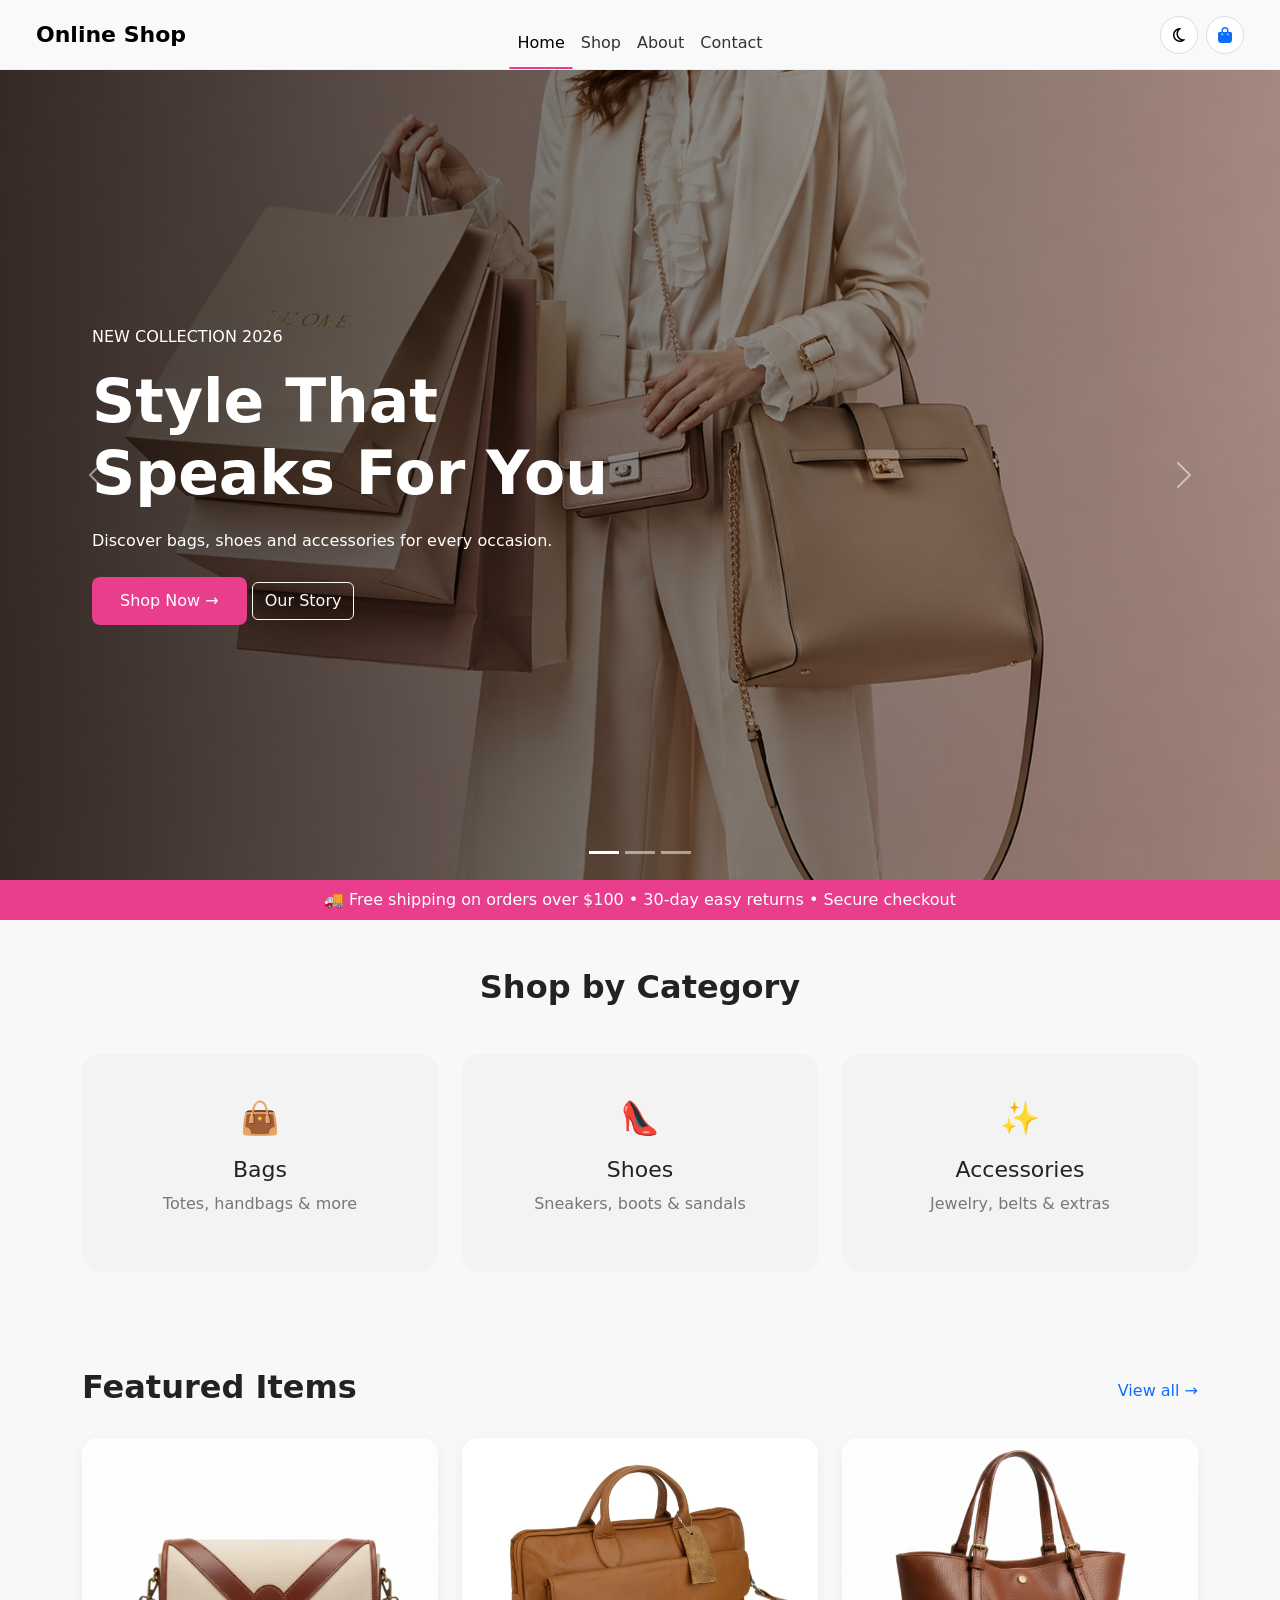
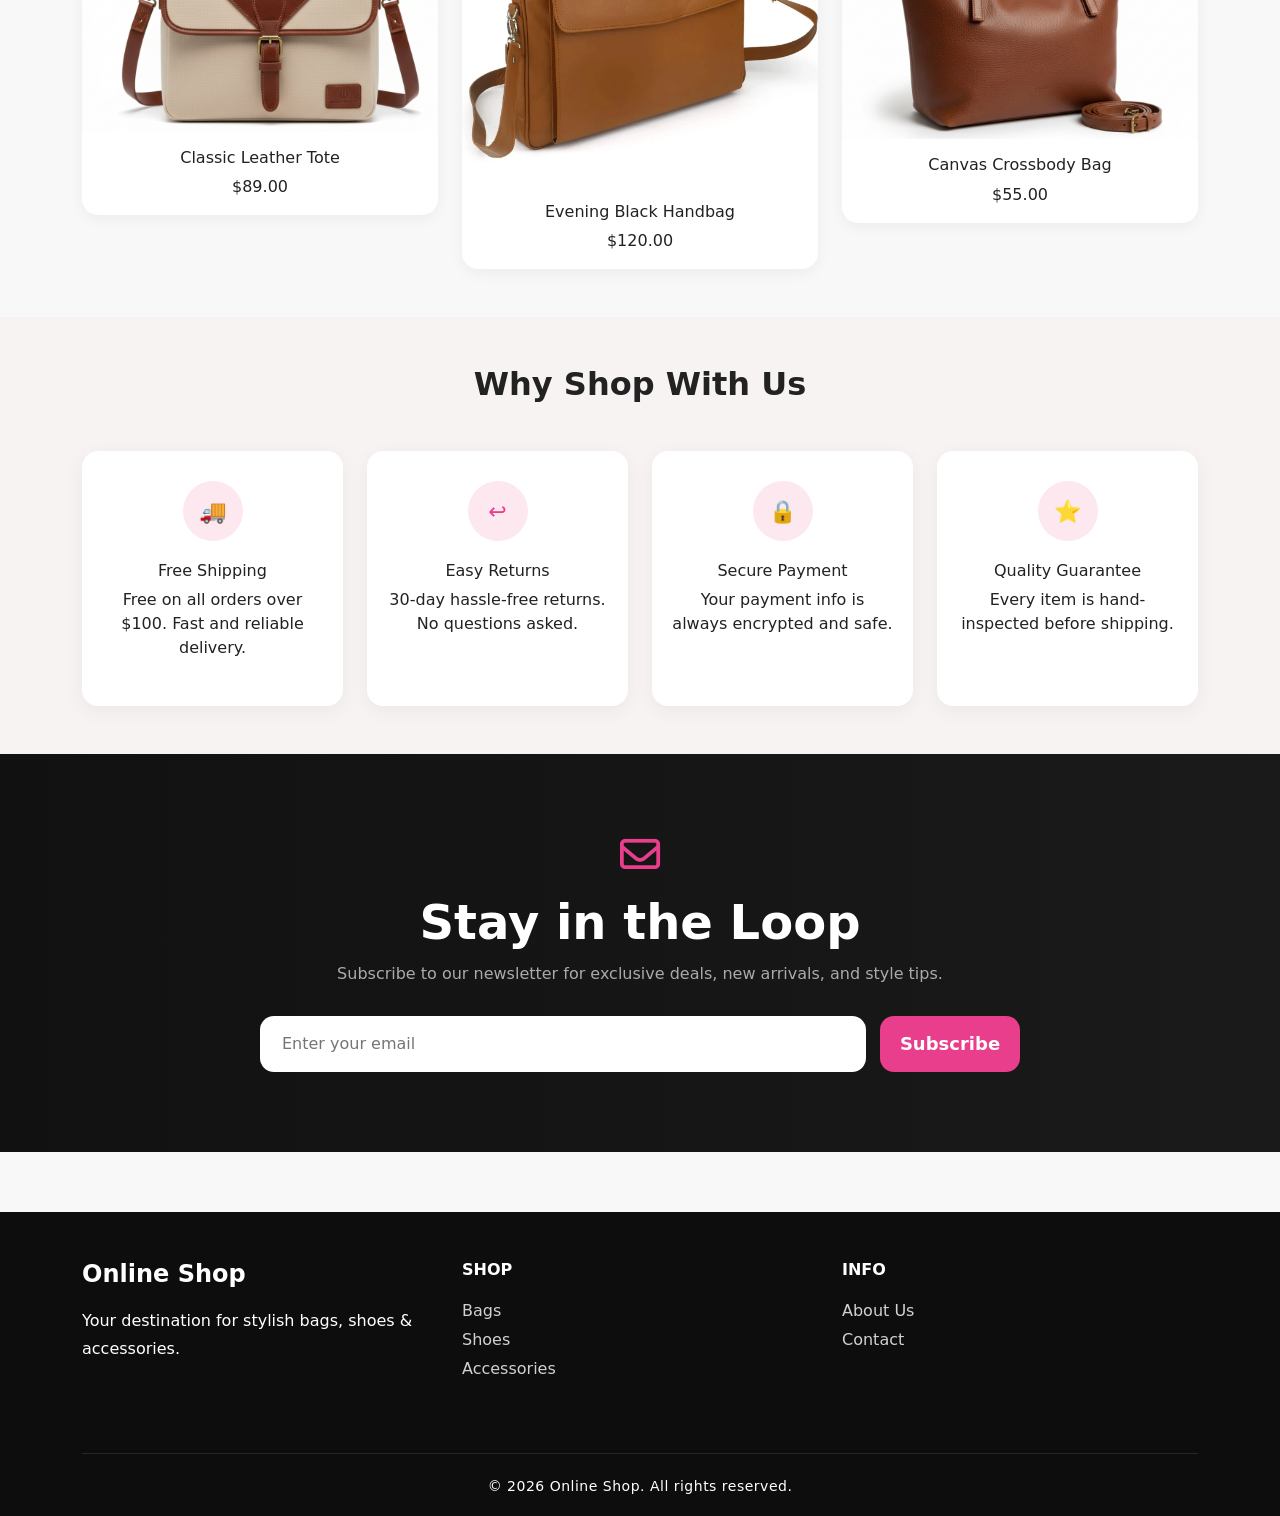
<file: index.html>
<!DOCTYPE html>
<html lang="en">
<head>
  <meta charset="UTF-8">
  <title>Online Shp</title>
  <meta name="viewport" content="width=device-width, initial-scale=1">

  <!-- Bootstrap -->
  <link href="https://cdn.jsdelivr.net/npm/bootstrap@5.3.0/dist/css/bootstrap.min.css" rel="stylesheet">

  <!-- Bootstrap -->
<script src="https://cdn.jsdelivr.net/npm/bootstrap@5.3.0/dist/js/bootstrap.bundle.min.js"></script>
 <link href="https://cdnjs.cloudflare.com/ajax/libs/font-awesome/6.5.0/css/all.min.css" rel="stylesheet">

 <link rel="stylesheet" href="css/style.css">
</head>
<body>
<nav class="navbar navbar-expand-lg navbar-light bg-light fixed-top px-4">
  <div class="container-fluid d-flex align-items-center justify-content-between">

    <!-- LEFT: Hamburger + Logo -->
    <div class="d-flex align-items-center gap-2">

      <!-- Hamburger -->
      <button class="navbar-toggler" type="button"
              data-bs-toggle="collapse"
              data-bs-target="#navbarMenu">
        <span class="navbar-toggler-icon"></span>
      </button>

      <!-- Logo -->
      <a class="navbar-brand fw-bold m-0" href="#">Online Shop</a>

    </div>

    <!-- RIGHT: Icons -->
    <div class="d-flex align-items-center gap-2">

      <!-- Dark Mode -->
      <button id="darkToggle" class="icon-btn">
        <i class="fa-regular fa-moon"></i>
      </button>

      <!-- Cart -->
      <a href="cart.html" class="icon-btn position-relative">
        <i class="fa fa-bag-shopping"></i>
        <span id="cart-count" class="cart-badge">0</span>
      </a>

    </div>

  </div>

    <!-- MENU -->
    <div class="collapse navbar-collapse mt-3" id="navbarMenu">
      <ul class="navbar-nav mx-auto text-lg-center text-start">
        <li class="nav-item"><a class="nav-link " href="index.html">Home</a></li>
        <li class="nav-item"><a class="nav-link" href="shop.html">Shop</a></li>
        <li class="nav-item"><a class="nav-link" href="about.html">About</a></li>
        <li class="nav-item"><a class="nav-link" href="contact.html">Contact</a></li>
      </ul>
    </div>

  </div>
</nav>

<!-- HERO SLIDER -->
<div id="heroCarousel" class="carousel slide carousel-fade" data-bs-ride="carousel">

  <!-- Indicators -->
  <div class="carousel-indicators">
    <button data-bs-target="#heroCarousel" data-bs-slide-to="0" class="active"></button>
    <button data-bs-target="#heroCarousel" data-bs-slide-to="1"></button>
    <button data-bs-target="#heroCarousel" data-bs-slide-to="2"></button>
  </div>

  <div class="carousel-inner">

    <!-- Slide 1 -->
    <div class="carousel-item active">
      <div class="hero-slide" style="background-image: url('images/new.jpg');">
        <div class="overlay"></div>
        <div class="container hero-content">
          <p class="top-text">NEW COLLECTION 2026</p>
          <h1>Style That <br>Speaks <span class="pink">For You</span></h1>
          <p class="desc">Discover bags, shoes and accessories for every occasion.</p>
          <div class="mt-4">
            <a href="shop.html" class="btn btn-pink">Shop Now →</a>
            <a href="about.html" class="btn btn-outline-light">Our Story</a>
          </div>
        </div>
      </div>
    </div>

    <!-- Slide 2 -->
    <div class="carousel-item">
      <div class="hero-slide" style="background-image: url('images/slide1.jpg');">
        <div class="overlay"></div>
        <div class="container hero-content">
          <p class="top-text">BAGS COLLECTION</p>
          <h1>Carry Your <br>World In <span class="pink">Style</span></h1>
          <p class="desc">Elegant bags crafted for everyday style.</p>
          <div class="mt-4">
            <a href="shop.html" class="btn btn-pink">Shop Bags →</a>
            <a href="about.html" class="btn btn-outline-light">Our Story</a>
          </div>
        </div>
      </div>
    </div>

    <!-- Slide 3 -->
    <div class="carousel-item">
      <div class="hero-slide" style="background-image: url('images/slide2.jpg');">
        <div class="overlay"></div>
        <div class="container hero-content">
          <p class="top-text">SHOES & FOOTWEAR</p>
          <h1>Step Into <br>Your Best <span class="pink">Look</span></h1>
          <p class="desc">Find the perfect shoes for every step.</p>
          <div class="mt-4">
            <a href="shop.html" class="btn btn-pink">Shop Shoes →</a>
            <a href="about.html" class="btn btn-outline-light">Our Story</a>
          </div>
        </div>
      </div>
    </div>

  </div>

  <!-- Controls -->
  <button class="carousel-control-prev" data-bs-target="#heroCarousel" data-bs-slide="prev">
    <span class="carousel-control-prev-icon"></span>
  </button>

  <button class="carousel-control-next" data-bs-target="#heroCarousel" data-bs-slide="next">
    <span class="carousel-control-next-icon"></span>
  </button>

</div>

<!-- Promo Bar -->
<div class="promo-bar text-center py-2 bg-pink text-white p-2">
  🚚 Free shipping on orders over $100 • 30-day easy returns • Secure checkout
</div>

<!-- CATEGORY -->
<section class="container py-5">
  <h2 class="text-center mb-5 fw-bold">Shop by Category</h2>

  <div class="row g-4">

    <div class="col-md-4">
     <a href="shop.html?category=bags" class="category-link">
        <div class="category-box active text-center">
          <div class="icon">👜</div>
          <h5>Bags</h5>
          <p>Totes, handbags & more</p>
        </div>
      </a>
    </div>

    <div class="col-md-4">
      <a href="shop.html?category=shoes" class="category-link">
        <div class="category-box text-center">
          <div class="icon">👠</div>
          <h5>Shoes</h5>
          <p>Sneakers, boots & sandals</p>
        </div>
      </a>
    </div>

    <div class="col-md-4">
     <a href="shop.html?category=accessories" class="category-link">
        <div class="category-box text-center">
          <div class="icon">✨</div>
          <h5>Accessories</h5>
          <p>Jewelry, belts & extras</p>
        </div>
      </a>
    </div>

  </div>
</section>

<!-- PRODUCTS -->
<section class ="container py-5">

  <!-- HEADER (ADD THIS) -->
  <div class="d-flex justify-content-between align-items-center mb-4">
    <h2 class="fw-bold">Featured Items</h2>
    <a href="shop.html?category=bags" class="view-all">View all →</a>
  </div>

  <!-- PRODUCTS -->
  <div class="row g-4">

    <!-- PRODUCT 1 -->
    <div class="col-md-4">
      <div class="product-card text-center">
        <div class="img-box">
          <img src="images/bag1.jpg" class="img-fluid">

        <button class="add-cart-overlay" onclick="handleAdd(this, 1)">
  <i class="fa-solid fa-bag-shopping"></i> Add to Cart
</button> 
        </div>

        <h6 class="mt-3">Classic Leather Tote</h6>
        <p>$89.00</p>
      </div>
    </div>

    <!-- PRODUCT 2 -->
    <div class="col-md-4">
      <div class="product-card text-center">
        <div class="img-box">
          <img src="images/bag2.jpg" class="img-fluid">

          <button class="add-cart-overlay" onclick="handleAdd(this, 2)">
  <i class="fa-solid fa-bag-shopping"></i> Add to Cart
</button>
        </div>

        <h6 class="mt-3">Evening Black Handbag</h6>
        <p>$120.00</p>
      </div>
    </div>

    <!-- PRODUCT 3 -->
    <div class="col-md-4">
      <div class="product-card text-center">
        <div class="img-box">
          <img src="images/bag3.jpg" class="img-fluid">

<button class="add-cart-overlay" onclick="handleAdd(this, 3)">
  <i class="fa-solid fa-bag-shopping"></i> Add to Cart
</button>
        </div>

        <h6 class="mt-3">Canvas Crossbody Bag</h6>
        <p>$55.00</p>
      </div>
    </div>

  </div>

</section>
<section class="why-section py-5">

  <div class="container">
    <h2 class="text-center mb-5 fw-bold">Why Shop With Us</h2>
    
 <div class="row g-4">
      <!-- Item 1 -->
      <div class="col-md-3">
        <div class="why-box text-center">
          <div class="icon">🚚</div>
          <h6>Free Shipping</h6>
          <p>Free on all orders over $100. Fast and reliable delivery.</p>
        </div>
      </div>

      <!-- Item 2 -->
      <div class="col-md-3">
        <div class="why-box text-center">
          <div class="icon">↩️</div>
          <h6>Easy Returns</h6>
          <p>30-day hassle-free returns. No questions asked.</p>
        </div>
      </div>

      <!-- Item 3 -->
      <div class="col-md-3">
        <div class="why-box text-center">
          <div class="icon">🔒</div>
          <h6>Secure Payment</h6>
          <p>Your payment info is always encrypted and safe.</p>
        </div>
      </div>

      <!-- Item 4 -->
      <div class="col-md-3">
        <div class="why-box text-center">
          <div class="icon">⭐</div>
          <h6>Quality Guarantee</h6>
          <p>Every item is hand-inspected before shipping.</p>
        </div>
      </div>

    </div>
  </div>

</section>

<!-- NEWSLETTER -->
<section class="newsletter-section">

  <i class="fa-regular fa-envelope mail-icon"></i>

  <h2>Stay in the Loop</h2>

  <p>
    Subscribe to our newsletter for exclusive deals,
    new arrivals, and style tips.
  </p>

  <form id="newsletterForm" class="newsletter-form">

    <div class="newsletter-box">

      <input 
        type="email"
        id="newsletterInput"
        placeholder="Enter your email"
        required
      >

      <button type="submit">
        Subscribe
      </button>

    </div>

  </form>

  <p id="newsletterMsg" class="newsletter-msg d-none">
    Successfully Subscribed ✓
  </p>

</section>

<!-- FOOTER -->
<footer class="footer-section text-white pt-5 pb-3">
  <div class="container">
    <div class="row">

      <div class="col-md-4 mb-4">
         <h4 class="fw-bold">Online Shop</h4>
        <p class="text-white">
          Your destination for stylish bags, shoes & accessories.
        </p>
      </div>

      <div class="col-md-4 mb-4">
        <h6 class="fw-bold">SHOP</h6>
        <ul class="list-unstyled">
          <li><a href="shop.html?category=bags" class="footer-link">Bags</a></li>
          <li><a href="shop.html?category=shoes" class="footer-link">Shoes</a></li>
          <li><a href="shop.html?category=accessories" class="footer-link">Accessories</a></li>
        </ul>
      </div>

      <div class="col-md-4 mb-4">
        <h6 class="fw-bold">INFO</h6>
        <ul class="list-unstyled">
          <li><a href="about.html" class="footer-link">About Us</a></li>
          <li><a href="contact.html" class="footer-link">Contact</a></li>
        </ul>
      </div>

    </div>

    <hr class="border-secondary">

    <p class="text-center text-white small mb-0">
      © 2026 Online Shop. All rights reserved.
    </p>
  </div>
</footer>
 <!-- Bootstrap JS -->
 <script src="https://cdn.jsdelivr.net/npm/bootstrap@5.3.0/dist/js/bootstrap.bundle.min.js"></script>
<!-- JS -->
 <script src="js/product.js"></script>
<script src="js/main.js"></script>
<script src="js/shop.js"></script>
<script src="js/checkout.js"></script>
<script src="js/contact.js"></script>
<script src="js/cart.js"></script>


</body>
</html>
</file>
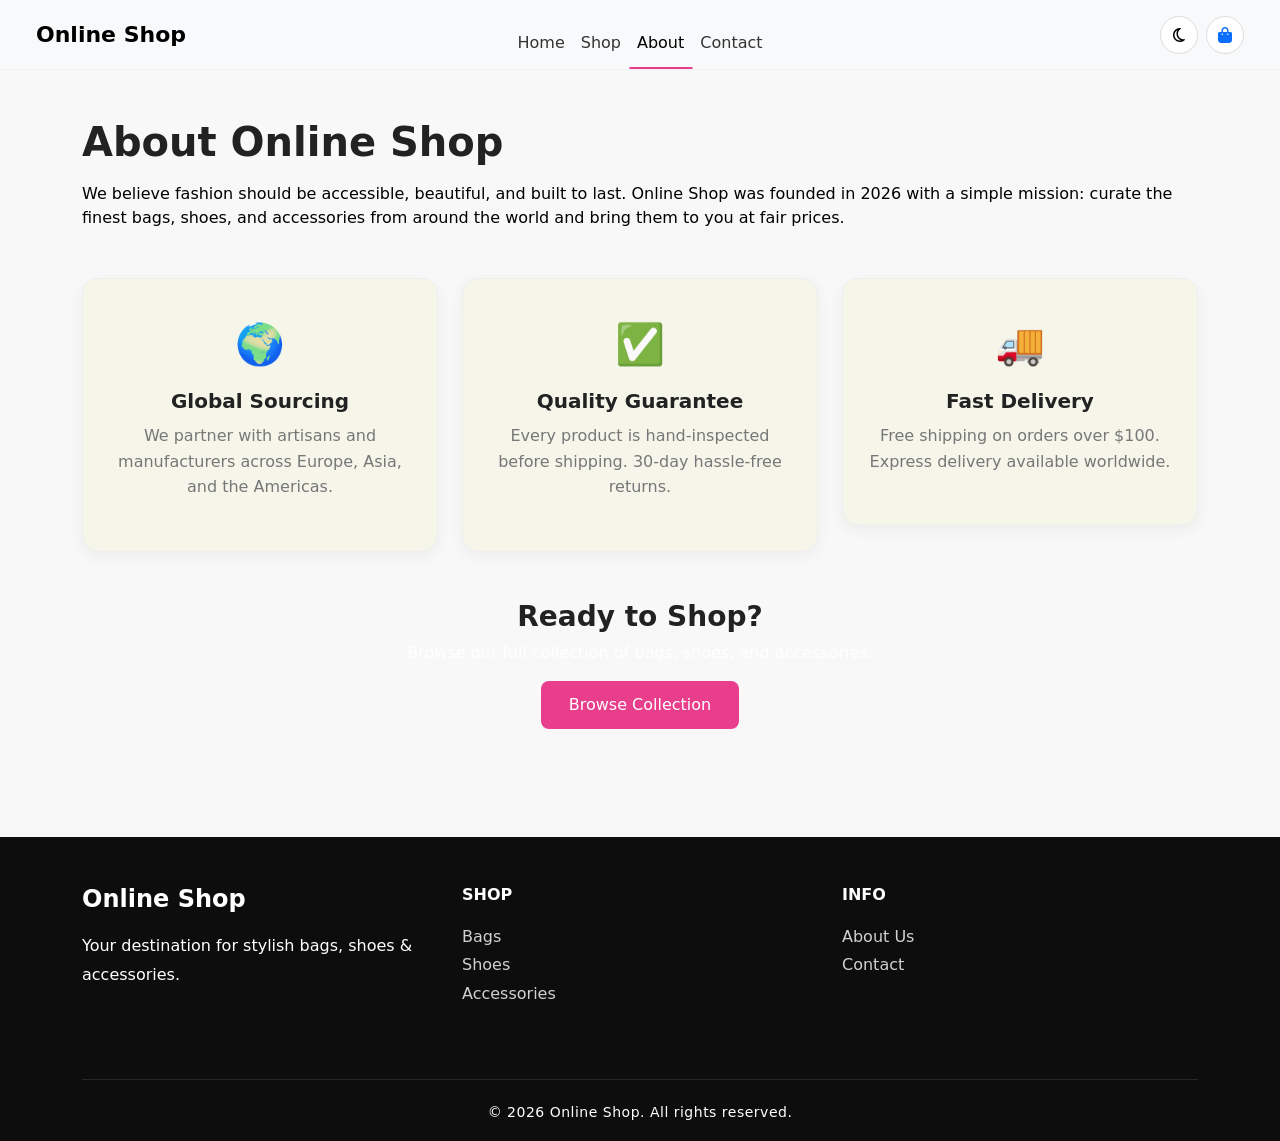
<file: about.html>
<!DOCTYPE html>
<html lang="en">
<head>
<meta charset="UTF-8">
<meta name="viewport" content="width=device-width, initial-scale=1.0">

<title>About</title>

<!-- Bootstrap -->
<link href="https://cdn.jsdelivr.net/npm/bootstrap@5.3.3/dist/css/bootstrap.min.css" rel="stylesheet">
  <!-- Font -->
  <link href="https://fonts.googleapis.com/css2?family=Playfair+Display:wght@600&display=swap" rel="stylesheet">

<!-- Font Awesome -->
<link rel="stylesheet" href="https://cdnjs.cloudflare.com/ajax/libs/font-awesome/6.5.0/css/all.min.css">

<!-- Custom CSS -->
<link rel="stylesheet" href="css/style.css">
</head>

<body>


<!-- Navbar -->
<nav class="navbar navbar-expand-lg navbar-light bg-light fixed-top px-4">
  <div class="container-fluid d-flex align-items-center justify-content-between">

    <!-- LEFT: Hamburger + Logo -->
    <div class="d-flex align-items-center gap-2">

      <!-- Hamburger -->
      <button class="navbar-toggler" type="button"
              data-bs-toggle="collapse"
              data-bs-target="#navbarMenu">
        <span class="navbar-toggler-icon"></span>
      </button>

      <!-- Logo -->
      <a class="navbar-brand fw-bold m-0" href="#">Online Shop</a>

    </div>

    <!-- RIGHT: Icons -->
    <div class="d-flex align-items-center gap-2">

      <!-- Dark Mode -->
      <button id="darkToggle" class="icon-btn">
        <i class="fa-regular fa-moon"></i>
      </button>

      <!-- Cart -->
      <a href="cart.html" class="icon-btn position-relative">
        <i class="fa fa-bag-shopping"></i>
        <span id="cart-count" class="cart-badge">0</span>
      </a>

    </div>

  </div>

    <!-- MENU -->
    <div class="collapse navbar-collapse mt-3" id="navbarMenu">
      <ul class="navbar-nav mx-auto text-lg-center text-start">
        <li class="nav-item"><a class="nav-link" href="index.html">Home</a></li>
        <li class="nav-item"><a class="nav-link" href="shop.html">Shop</a></li>
        <li class="nav-item"><a class="nav-link" href="about.html">About</a></li>
        <li class="nav-item"><a class="nav-link" href="contact.html">Contact</a></li>
      </ul>
    </div>

  </div>
</nav>
<!-- About Section -->
<section class="container py-5">

  <h1 class="fw-bold mb-3">About Online Shop</h1>

  <p class="text-black about-text">
    We believe fashion should be accessible, beautiful, and built to last.
    Online Shop was founded in 2026 with a simple mission: curate the finest bags,
    shoes, and accessories from around the world and bring them to you at fair prices.
  </p>

  <!-- Feature Cards -->
<div class="row g-4 mt-4">

  <div class="col-md-4">
    <div class="info-card">
      <div class="icon">🌍</div>
      <h5>Global Sourcing</h5>
      <p>We partner with artisans and manufacturers across Europe, Asia, and the Americas.</p>
    </div>
  </div>

  <div class="col-md-4">
    <div class="info-card">
      <div class="icon">✅</div>
      <h5>Quality Guarantee</h5>
      <p>Every product is hand-inspected before shipping. 30-day hassle-free returns.</p>
    </div>
  </div>

  <div class="col-md-4">
    <div class="info-card">
      <div class="icon">🚚</div>
      <h5>Fast Delivery</h5>
      <p >Free shipping on orders over $100. Express delivery available worldwide.</p>
    </div>
  </div>

</div>


  <!-- CTA -->
  <div class="cta-box text-center mt-5">
    <h3 class="fw-bold">Ready to Shop?</h3>
    <p class="text-white">Browse our full collection of bags, shoes, and accessories.</p>
    <a href="shop.html" class="btn btn-pink">Browse Collection</a>
  </div>

</section>


<!-- FOOTER -->
<footer class="footer-section text-white pt-5 pb-3">
  <div class="container">
    <div class="row">

      <div class="col-md-4 mb-4">
        <h4 class="fw-bold">Online Shop</h4>
        <p class="text-white">
          Your destination for stylish bags, shoes & accessories.
        </p>
      </div>

      <div class="col-md-4 mb-4">
        <h6 class="fw-bold">SHOP</h6>
        <ul class="list-unstyled">
           <li><a href="shop.html?category=bags" class="footer-link">Bags</a></li>
          <li><a href="shop.html?category=shoes" class="footer-link">Shoes</a></li>
          <li><a href="shop.html?category=accessories" class="footer-link">Accessories</a></li>
        </ul>
      </div>

      <div class="col-md-4 mb-4">
        <h6 class="fw-bold">INFO</h6>
        <ul class="list-unstyled">
          <li><a href="about.html" class="footer-link">About Us</a></li>
          <li><a href="contact.html" class="footer-link">Contact</a></li>
        </ul>
      </div>

    </div>

    <hr class="border-secondary">

       <p class="text-center text-white small mb-0">
      © 2026 Online Shop. All rights reserved.
    </p>
  </div>
</footer>

<!-- Bootstrap JS -->
<script src="https://cdn.jsdelivr.net/npm/bootstrap@5.3.3/dist/js/bootstrap.bundle.min.js"></script>

<!-- Custom JS -->
<script src="js/main.js"></script>

</body>
</html>
</file>
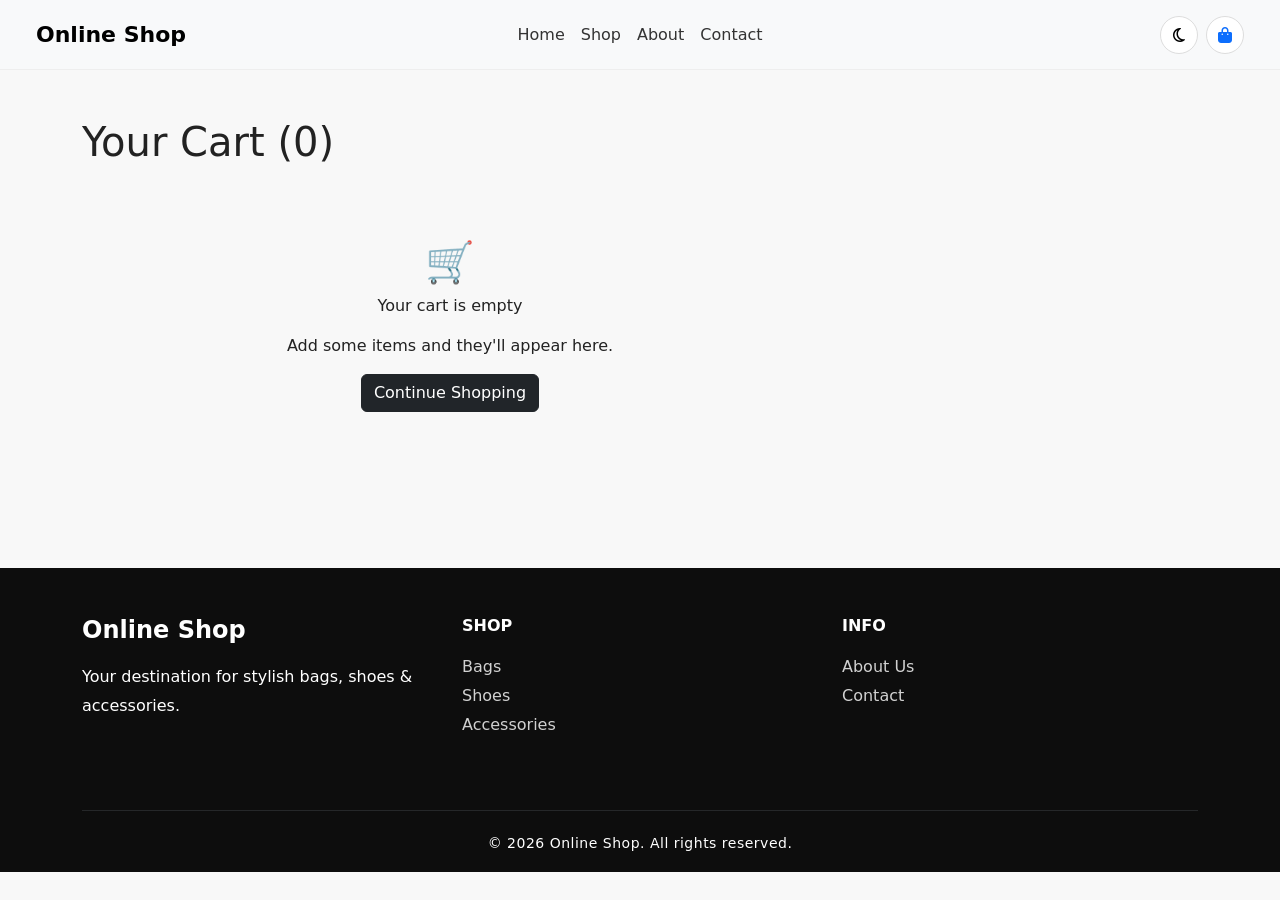
<file: cart.html>
<!DOCTYPE html>
<html lang="en">
<head>
<meta charset="UTF-8">
<meta name="viewport" content="width=device-width, initial-scale=1.0">
<title>Cart</title>

<!-- Bootstrap -->
<link href="https://cdn.jsdelivr.net/npm/bootstrap@5.3.0/dist/css/bootstrap.min.css" rel="stylesheet">
<!-- Font Awesome -->
<link rel="stylesheet" href="https://cdnjs.cloudflare.com/ajax/libs/font-awesome/6.5.0/css/all.min.css">


  <!-- Custom CSS -->
<link rel="stylesheet" href="css/style.css">
</head>

<body>

<!-- NAVBAR -->
<nav class="navbar navbar-expand-lg navbar-light bg-light fixed-top px-4">
  <div class="container-fluid d-flex align-items-center justify-content-between">

    <!-- LEFT -->
    <div class="d-flex align-items-center gap-2">
      <button class="navbar-toggler" type="button"
              data-bs-toggle="collapse"
              data-bs-target="#navbarMenu">
        <span class="navbar-toggler-icon"></span>
      </button>

      <a class="navbar-brand fw-bold m-0" href="#">Online Shop</a>
    </div>

    <!-- RIGHT -->
    <div class="d-flex align-items-center gap-2">
      <button id="darkToggle" class="icon-btn">
        <i class="fa-regular fa-moon"></i>
      </button>

      <a href="cart.html" class="icon-btn position-relative">
        <i class="fa fa-bag-shopping"></i>
        <span id="cart-count" class="cart-badge">0</span>
      </a>
    </div>

  </div>

  <!-- MENU -->
  <div class="collapse navbar-collapse" id="navbarMenu">
    <ul class="navbar-nav mx-auto text-lg-center text-start">
      <li class="nav-item"><a class="nav-link" href="index.html">Home</a></li>
      <li class="nav-item"><a class="nav-link" href="shop.html">Shop</a></li>
      <li class="nav-item"><a class="nav-link" href="about.html">About</a></li>
      <li class="nav-item"><a class="nav-link" href="contact.html">Contact</a></li>
    </ul>
  </div>
</nav>

<!-- MAIN -->
<div class="container py-5">

<h1 class="mb-4">
  Your Cart (<span id="cart-title-count">0</span>)
</h1>

  <div class="row">

    <!-- center: ITEMS -->
    <div class="col-md-8">
      <div id="cart-items"></div>

      <!-- EMPTY -->
      <div id="empty-cart" class="text-center py-5">
        <h1>🛒</h1>
        <p>Your cart is empty</p>
        <p>Add some items and they'll appear here.</p>
        <button onclick="window.location.href='shop.html'" class="btn btn-dark">
          Continue Shopping
        </button>
      </div>
    </div>

    <!-- RIGHT: SUMMARY -->
    <div class="col-md-4">
      <div id="cart-summary" class="p-4 border rounded" style="display:none;">
        <h5>Order Summary</h5>
        <hr>

        <p>Subtotal: $<span id="subtotal">0</span></p>
       <p>Shipping: <span class="text-success">Free</span></p>

        <h5>Total: $<span id="total">0</span></h5>

    <!-- <button class="btn btn-pink w-100 mb-2"
  onclick="goToCheckout()">
  Checkout →
</button>

<button class="btn btn-success w-100"
  onclick="placeOrderFromCart()">
  Place Order
</button>

<button class="btn btn-outline-dark w-100"
  onclick="window.location.href='shop.html'">
  Continue Shopping
</button> -->
<button class="btn btn-pink w-100 mb-2"
  onclick="goToCheckout()">
  Checkout →
</button>
 <button class="btn btn-outline-dark"
    onclick="window.location.href='shop.html'">
    Continue Shopping
  </button>
</div>

      </div>
    </div>

  </div>

</div>
<div id="success" class="success-box d-none">
  <h2>✅ Order Confirmed!</h2>
  <p>Thank you for your purchase</p>
  <a href="index.html">Back Home</a>
</div>
<!-- FOOTER -->
<footer class="footer-section text-white pt-5 pb-3">
  <div class="container">
    <div class="row">

      <div class="col-md-4 mb-4">
        <h4 class="fw-bold">Online Shop</h4>
        <p class="text-white">
          Your destination for stylish bags, shoes & accessories.
        </p>
      </div>

      <div class="col-md-4 mb-4">
        <h6 class="fw-bold">SHOP</h6>
        <ul class="list-unstyled">
           <li><a href="shop.html?category=bags" class="footer-link">Bags</a></li>
          <li><a href="shop.html?category=shoes" class="footer-link">Shoes</a></li>
          <li><a href="shop.html?category=accessories" class="footer-link">Accessories</a></li>
        </ul>
      </div>

      <div class="col-md-4 mb-4">
        <h6 class="fw-bold">INFO</h6>
        <ul class="list-unstyled">
          <li><a href="about.html" class="footer-link">About Us</a></li>
          <li><a href="contact.html" class="footer-link">Contact</a></li>
        </ul>
      </div>

    </div>

    <hr class="border-secondary">

       <p class="text-center text-white small mb-0">
      © 2026 Online Shop. All rights reserved.
    </p>
  </div>
</footer>

 <!-- Bootstrap JS -->
<script src="https://cdn.jsdelivr.net/npm/bootstrap@5.3.0/dist/js/bootstrap.bundle.min.js"></script>
<!-- JS -->
<script src="js/main.js"></script>
<script src="js/cart.js"></script>

</body>
</html>
</file>
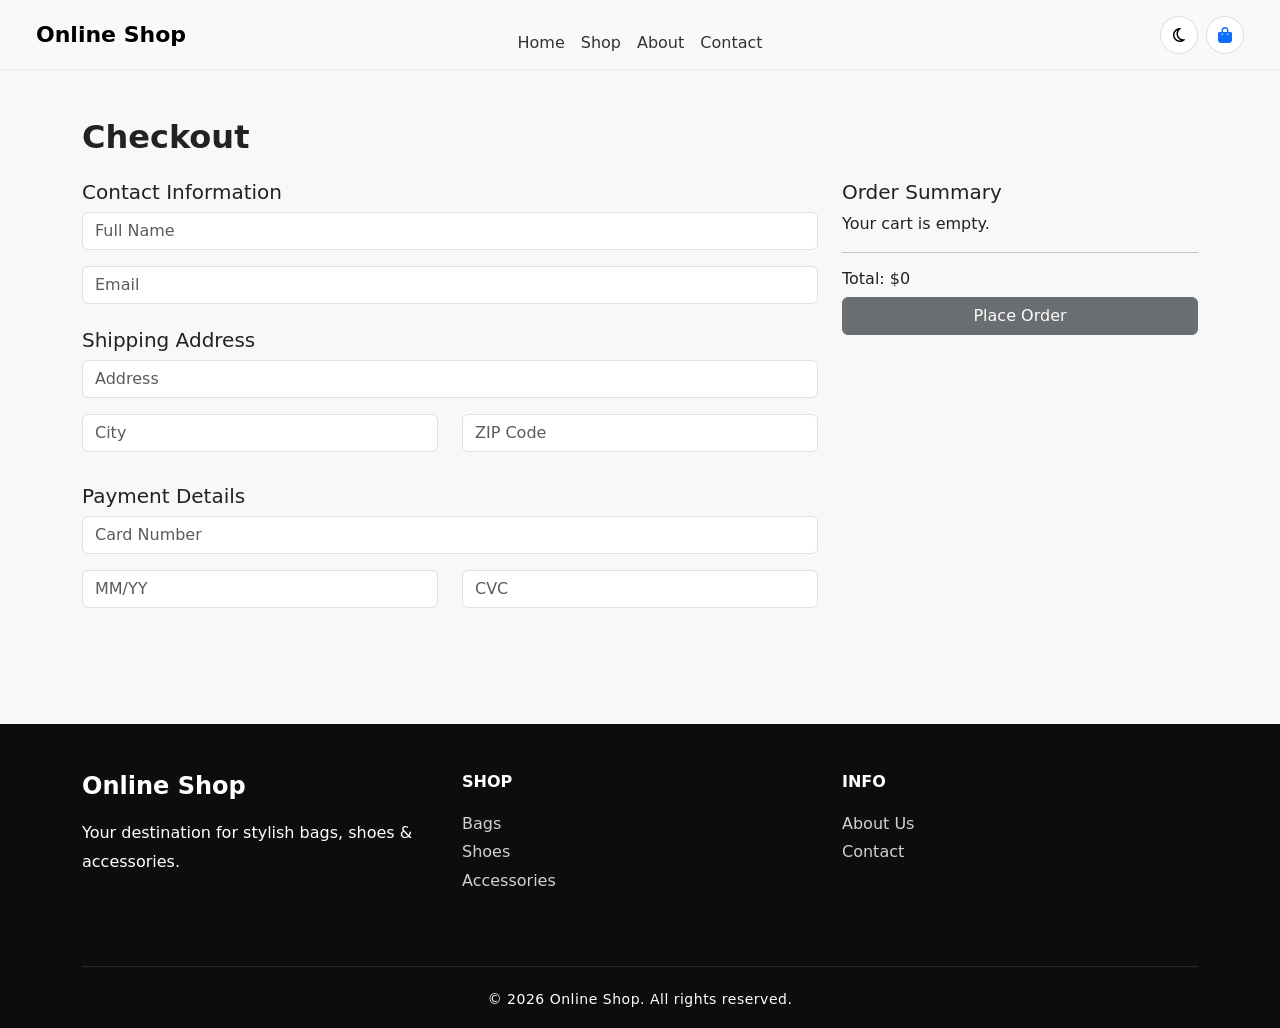
<file: checkout.html>
<!DOCTYPE html>
<html lang="en">
<head>
<meta charset="UTF-8">
<meta name="viewport" content="width=device-width, initial-scale=1.0">
<title>Checkout</title>

<!-- Bootstrap -->
<link href="https://cdn.jsdelivr.net/npm/bootstrap@5.3.0/dist/css/bootstrap.min.css" rel="stylesheet">

  <!-- Custom CSS -->
<link rel="stylesheet" href="css/style.css">

<!-- Font Awesome -->
<link rel="stylesheet" href="https://cdnjs.cloudflare.com/ajax/libs/font-awesome/6.5.0/css/all.min.css">
</head>

<body>

<!-- Navbar -->
<nav class="navbar navbar-expand-lg navbar-light bg-light fixed-top px-4">
  <div class="container-fluid d-flex align-items-center justify-content-between">

    <!-- LEFT: Hamburger + Logo -->
    <div class="d-flex align-items-center gap-2">

      <!-- Hamburger -->
      <button class="navbar-toggler" type="button"
              data-bs-toggle="collapse"
              data-bs-target="#navbarMenu">
        <span class="navbar-toggler-icon"></span>
      </button>

      <!-- Logo -->
      <a class="navbar-brand fw-bold m-0" href="#">Online Shop</a>

    </div>

    <!-- RIGHT: Icons -->
    <div class="d-flex align-items-center gap-2">

      <!-- Dark Mode -->
      <button id="darkToggle" class="icon-btn"aria-label="Toggle dark mode">
        <i class="fa-regular fa-moon"></i>
      </button>

      <!-- Cart -->
      <a href="cart.html" class="icon-btn position-relative" aria-label="Shopping cart">
        <i class="fa fa-bag-shopping"></i>
        <span id="cart-count" class="cart-badge">0</span>
      </a>

    </div>

  </div>

    <!-- MENU -->
    <div class="collapse navbar-collapse mt-3" id="navbarMenu">
      <ul class="navbar-nav mx-auto text-lg-center text-start">
        <li class="nav-item"><a class="nav-link " href="index.html">Home</a></li>
        <li class="nav-item"><a class="nav-link" href="shop.html">Shop</a></li>
        <li class="nav-item"><a class="nav-link" href="about.html">About</a></li>
        <li class="nav-item"><a class="nav-link" href="contact.html">Contact</a></li>
      </ul>

  </div>
</nav>
<div class="container py-5 checkout-container">
  <h2 class="mb-4 fw-bold">Checkout</h2>

  <div class="row g-4">

    <!-- LEFT -->
    <div class="col-lg-8">
    <form id="checkout-form" onsubmit="event.preventDefault(); placeOrder();">
      <div class="checkout-box">
        <h5>Contact Information</h5>
        <input id="name" type="text" placeholder="Full Name"required class="form-control">
        <small id="err-name" class="text-danger"></small>
        
        <input id="email" type="email" placeholder="Email" class="form-control mt-3 mb-2">
        <small id="err-email" class="text-danger"></small>
      </div>

      <div class="checkout-box mt-4">
        <h5>Shipping Address</h5>
        <input id="address" type="text" placeholder="Address" class="form-control mb-2">
        <small id="err-address" class="text-danger"></small>

        <div class="row mt-3">
          <div class="col-md-6">
            <input id="city" type="text" placeholder="City" class="form-control mb-2">
            <small id="err-city" class="text-danger"></small>
          </div>
          <div class="col-md-6">
            <input id="zip" type="text" maxlength="5" placeholder="ZIP Code" class="form-control mb-2">
            <small id="err-zip" class="text-danger"></small>
          </div>
        </div>
      </div>

      <div class="checkout-box mt-4">
        <h5>Payment Details</h5>
       <input id="card" type="text" placeholder="Card Number" maxlength="16"class="form-control mb-2" >
        <small id="err-card" class="text-danger"></small>

        <div class="row mt-3">
          <div class="col-md-6">
            <input id="expiry" type="text"  maxlength="5" placeholder="MM/YY" class="form-control mb-2">
            <small id="err-expiry" class="text-danger"></small>
          </div>
          <div class="col-md-6">
            <input id="cvc" type="text" maxlength="3" placeholder="CVC" class="form-control mb-2">
            <small id="err-cvc" class="text-danger"></small>
          </div>
        </div>
      </div>
</form>
    </div>

    <!-- RIGHT -->
    <div class="col-lg-4">
      <div class="summary-box">
        <h5>Order Summary</h5>

        <div id="checkout-items"></div>

        <hr>
        <h6>Total: $<span id="checkout-total">0</span></h6>

        <button type="button" onclick="placeOrder()" class="btn btn-dark w-100">
          Place Order
        </button>
      </div>
    </div>

  </div>
</div>

<!-- SUCCESS -->
<div id="success" class="text-center d-none py-5">
 <h2 class="fw-bold text-success">
  ✅ Order Confirmed!
</h2>
  <p>Thank you for your purchase</p>
</div>

<!-- FOOTER -->
<footer class="footer-section text-white pt-5 pb-3">
  <div class="container">
    <div class="row">

      <div class="col-md-4 mb-4">
        <h4 class="fw-bold">Online Shop</h4>
        <p class="text-white">
          Your destination for stylish bags, shoes & accessories.
        </p>
      </div>

      <div class="col-md-4 mb-4">
        <h6 class="fw-bold">SHOP</h6>
        <ul class="list-unstyled">
           <li><a href="shop.html?category=bags" class="footer-link">Bags</a></li>
          <li><a href="shop.html?category=shoes" class="footer-link">Shoes</a></li>
          <li><a href="shop.html?category=accessories" class="footer-link">Accessories</a></li>
        </ul>
      </div>

      <div class="col-md-4 mb-4">
        <h6 class="fw-bold">INFO</h6>
        <ul class="list-unstyled">
          <li><a href="about.html" class="footer-link">About Us</a></li>
          <li><a href="contact.html" class="footer-link">Contact</a></li>
        </ul>
      </div>

    </div>

    <hr class="border-secondary">

       <p class="text-center text-white small mb-0">
      © 2026 Online Shop. All rights reserved.
    </p>
  </div>
</footer>
 <!-- Bootstrap JS -->
<script src="https://cdn.jsdelivr.net/npm/bootstrap@5.3.0/dist/js/bootstrap.bundle.min.js"></script>
<!-- js -->
<script src="js/main.js"></script>
<script src="js/checkout.js"></script>
</body>
</html>
</file>
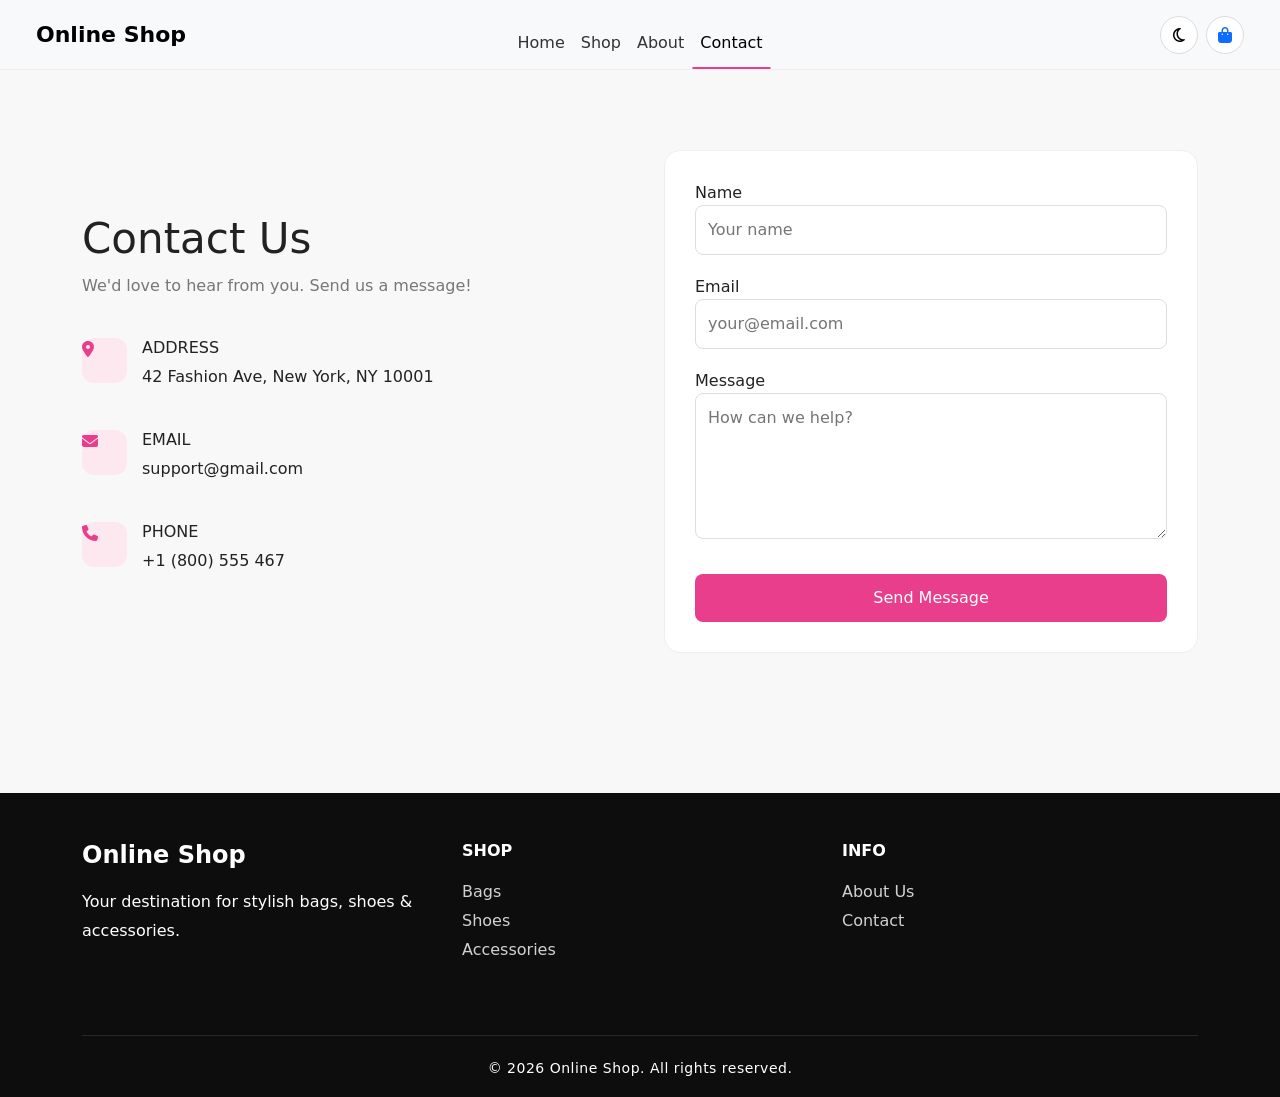
<file: contact.html>
<!DOCTYPE html>
<html lang="en">
<head>
  <meta charset="UTF-8" />
  <meta name="viewport" content="width=device-width, initial-scale=1.0"/>
  <title>Contact</title>

  <!-- Bootstrap -->
  <link href="https://cdn.jsdelivr.net/npm/bootstrap@5.3.2/dist/css/bootstrap.min.css" rel="stylesheet">

  <!-- Google Font -->
  <link href="https://fonts.googleapis.com/css2?family=Playfair+Display:wght@400;600;700&display=swap" rel="stylesheet">

  <!-- Font Awesome -->
  <link rel="stylesheet" href="https://cdnjs.cloudflare.com/ajax/libs/font-awesome/6.5.0/css/all.min.css">

  <!-- Custom CSS -->
  <link rel="stylesheet" href="css/style.css">
</head>

<body>

<!-- ================= NAVBAR ================= -->
<nav class="navbar navbar-expand-lg navbar-light bg-light fixed-top px-4">
  <div class="container-fluid d-flex align-items-center justify-content-between">

    <!-- LEFT -->
    <div class="d-flex align-items-center gap-2">

      <!-- Hamburger -->
      <button class="navbar-toggler"
              type="button"
              data-bs-toggle="collapse"
              data-bs-target="#navbarMenu">
        <span class="navbar-toggler-icon"></span>
      </button>

      <!-- Logo -->
      <a class="navbar-brand fw-bold m-0" href="index.html">
        Online Shop
      </a>

    </div>

    <!-- RIGHT -->
    <div class="d-flex align-items-center gap-2">

      <!-- Dark Mode -->
      <button id="darkToggle" class="icon-btn" aria-label="Toggle dark mode">
        <i class="fa-regular fa-moon"></i>
      </button>

      <!-- Cart -->
      <a href="cart.html" class="icon-btn position-relative" aria-label="Shopping cart">
        <i class="fa fa-bag-shopping"></i>
        <span id="cart-count" class="cart-badge">0</span>
      </a>

    </div>

  </div>

  <!-- MENU -->
  <div class="collapse navbar-collapse mt-3" id="navbarMenu">
    <ul class="navbar-nav mx-auto text-lg-center text-start">
      <li class="nav-item">
        <a class="nav-link" href="index.html">Home</a>
      </li>

      <li class="nav-item">
        <a class="nav-link" href="shop.html">Shop</a>
      </li>

      <li class="nav-item">
        <a class="nav-link" href="about.html">About</a>
      </li>

      <li class="nav-item">
        <a class="nav-link active" href="contact.html">Contact</a>
      </li>
    </ul>
  </div>
</nav>

<!-- ================= CONTACT ================= -->
<section class="contact-section fade-in">

  <div class="container">

    <div class="row align-items-center g-5">

      <!-- LEFT -->
      <div class="col-lg-6">

        <h2 class="contact-title">
          Contact Us
        </h2>

        <p class="contact-subtitle">
          We'd love to hear from you. Send us a message!
        </p>

        <div class="contact-info">

          <!-- ADDRESS -->
          <div class="contact-item fade-in">

            <div class="contact-icon">
              <i class="fa-solid fa-location-dot"></i>
            </div>

            <div>
              <h6>ADDRESS</h6>
              <p>42 Fashion Ave, New York, NY 10001</p>
            </div>

          </div>

          <!-- EMAIL -->
          <div class="contact-item fade-in">

            <div class="contact-icon">
              <i class="fa-solid fa-envelope"></i>
            </div>

            <div>
              <h6>EMAIL</h6>
              <p>support@gmail.com</p>
            </div>

          </div>

          <!-- PHONE -->
          <div class="contact-item fade-in">

            <div class="contact-icon">
              <i class="fa-solid fa-phone"></i>
            </div>

            <div>
              <h6>PHONE</h6>
              <p>+1 (800) 555 467</p>
            </div>

          </div>

        </div>

      </div>

      <!-- RIGHT -->
      <div class="col-lg-6">

        <!-- SUCCESS MESSAGE -->
        <div id="formMsg"
             class="alert alert-success d-none mb-4">

          Message sent successfully!

        </div>

        <!-- FORM -->
        <form id="contactForm" class="contact-form">

          <!-- NAME -->
          <label for="name">Name</label>

          <input
            type="text"
            id="name"
            name="name"
            placeholder="Your name"
            required
          >

          <!-- EMAIL -->
          <label for="email">Email</label>

          <input
            type="email"
            id="email"
            name="email"
            placeholder="your@email.com"
            required
          >

          <!-- MESSAGE -->
          <label for="message">Message</label>

          <textarea
            id="message"
            name="message"
            rows="5"
            placeholder="How can we help?"
            required
          ></textarea>

          <!-- BUTTON -->
          <button
            type="submit"
            class="btn-pink w-100 mt-2">

            Send Message

          </button>

        </form>

      </div>

    </div>

  </div>

</section>

<!-- FOOTER -->
<footer class="footer-section text-white pt-5 pb-3">
  <div class="container">
    <div class="row">

      <div class="col-md-4 mb-4">
        <h4 class="fw-bold">Online Shop</h4>
        <p class="text-white">
          Your destination for stylish bags, shoes & accessories.
        </p>
      </div>

      <div class="col-md-4 mb-4">
        <h6 class="fw-bold">SHOP</h6>
        <ul class="list-unstyled">
           <li><a href="shop.html?category=bags" class="footer-link">Bags</a></li>
          <li><a href="shop.html?category=shoes" class="footer-link">Shoes</a></li>
          <li><a href="shop.html?category=accessories" class="footer-link">Accessories</a></li>
        </ul>
      </div>

      <div class="col-md-4 mb-4">
        <h6 class="fw-bold">INFO</h6>
        <ul class="list-unstyled">
          <li><a href="about.html" class="footer-link">About Us</a></li>
          <li><a href="contact.html" class="footer-link">Contact</a></li>
        </ul>
      </div>

    </div>

    <hr class="border-secondary">

       <p class="text-center text-white small mb-0">
      © 2026 Online Shop. All rights reserved.
    </p>
  </div>
</footer>

<!-- Bootstrap -->
<script src="https://cdn.jsdelivr.net/npm/bootstrap@5.3.0/dist/js/bootstrap.bundle.min.js"></script>

<!-- Main JS -->
<script src="js/main.js"></script>

<!-- Contact JS -->
<script src="js/contact.js"></script>

<!-- Shop JS -->
<script src="js/shop.js"></script>

</body>
</html>
</file>
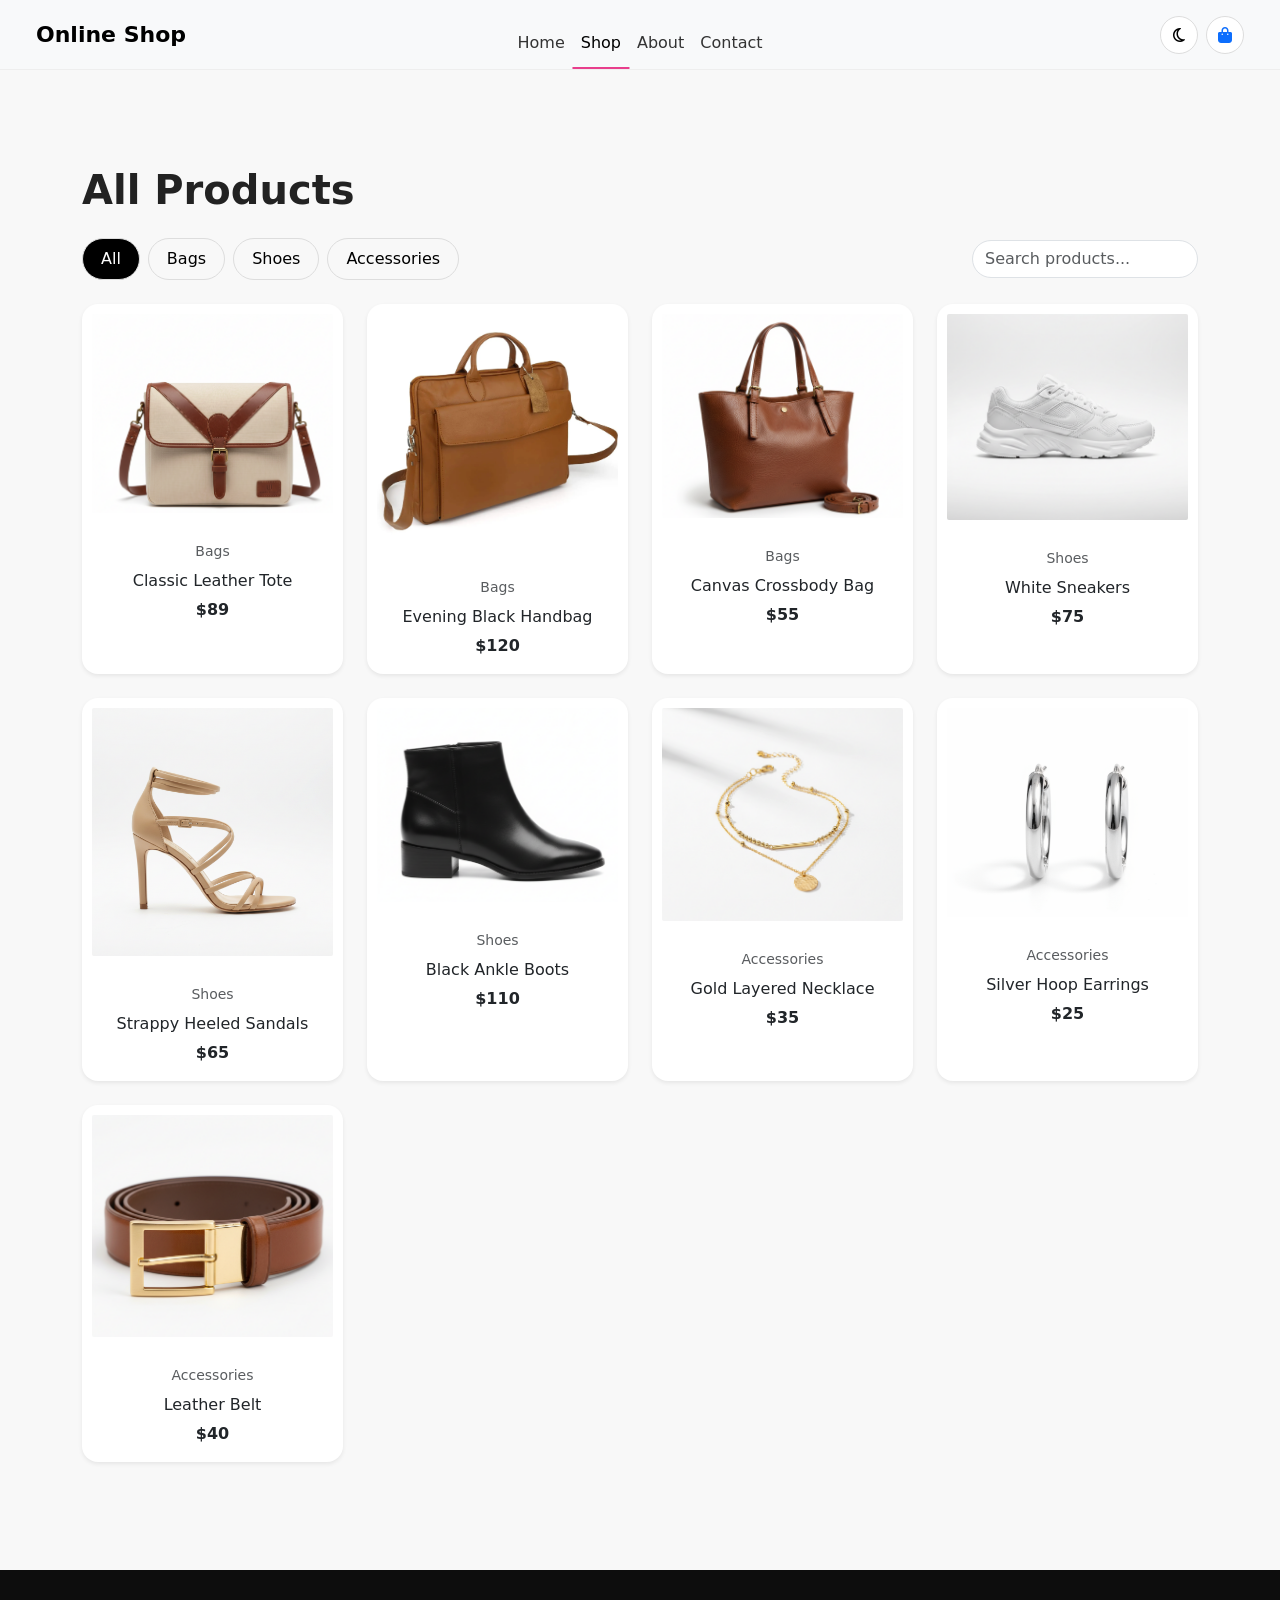
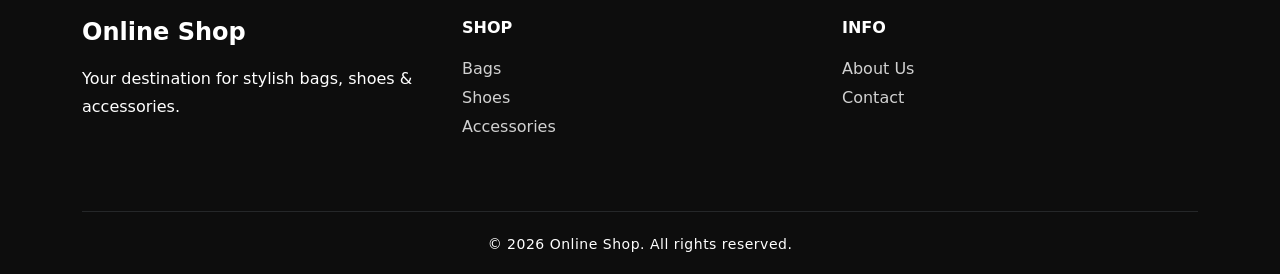
<file: shop.html>
<!DOCTYPE html>
<html lang="en">
<head>
  <meta charset="UTF-8">
  <meta name="viewport" content="width=device-width, initial-scale=1.0">
  <title>Shop</title>

  <!-- Bootstrap -->
  <link href="https://cdn.jsdelivr.net/npm/bootstrap@5.3.2/dist/css/bootstrap.min.css" rel="stylesheet">
  <!-- Font -->
  <link href="https://fonts.googleapis.com/css2?family=Playfair+Display:wght@600&display=swap" rel="stylesheet">

  <!-- Font Awesome (REQUIRED) -->
  <link rel="stylesheet" href="https://cdnjs.cloudflare.com/ajax/libs/font-awesome/6.5.0/css/all.min.css">
  <link href="https://cdnjs.cloudflare.com/ajax/libs/font-awesome/6.5.0/css/all.min.css" rel="stylesheet">

  <!-- Custom CSS -->
  <link rel="stylesheet" href="css/style.css">
</head>

<body>

<!-- Navbar -->
<nav class="navbar navbar-expand-lg navbar-light bg-light fixed-top px-4">
  <div class="container-fluid d-flex align-items-center justify-content-between">

    <!-- LEFT: Hamburger + Logo -->
    <div class="d-flex align-items-center gap-2">

      <!-- Hamburger -->
      <button class="navbar-toggler" type="button"
              data-bs-toggle="collapse"
              data-bs-target="#navbarMenu">
        <span class="navbar-toggler-icon"></span>
      </button>

      <!-- Logo -->
      <a class="navbar-brand fw-bold m-0" href="#">Online Shop</a>

    </div>

    <!-- RIGHT: Icons -->
    <div class="d-flex align-items-center gap-2">

      <!-- Dark Mode -->
      <button id="darkToggle" class="icon-btn">
        <i class="fa-regular fa-moon"></i>
      </button>

      <!-- Cart -->
      <a href="cart.html" class="icon-btn position-relative">
        <i class="fa fa-bag-shopping"></i>
        <span id="cart-count" class="cart-badge">0</span>
      </a>

    </div>

  </div>

    <!-- MENU -->
    <div class="collapse navbar-collapse mt-3" id="navbarMenu">
      <ul class="navbar-nav mx-auto text-lg-center text-start">
        <li class="nav-item"><a class="nav-link " href="index.html">Home</a></li>
        <li class="nav-item"><a class="nav-link" href="shop.html">Shop</a></li>
        <li class="nav-item"><a class="nav-link" href="about.html">About</a></li>
        <li class="nav-item"><a class="nav-link" href="contact.html">Contact</a></li>
      </ul>
    </div>

  </div>
</nav>
<!-- CONTENT -->
<div class="container py-5 mt-5">


  <h1 class="fw-bold mb-4">All Products</h1>

  <!-- FILTER + SEARCH -->
  <div class="d-flex flex-wrap gap-3 align-items-center mb-4">
    <div id="filters" class="d-flex gap-2 flex-wrap"></div>

    <div class="ms-auto">
      <input id="searchInput" type="text" placeholder="Search products..."
        class="form-control rounded-pill">
    </div>
  </div>

  <!-- ✅ PRODUCTS GRID (YOU ALREADY HAVE THIS) -->
  <div id="productGrid" class="row g-4"></div>

</div>

  <!-- EMPTY -->
  <div id="empty" class="text-center py-5 d-none">
    <p>No products found.</p>
    <button onclick="resetFilters()" class="btn btn-link">Clear filters</button>
  </div>

</div>

<!-- FOOTER -->
<footer class="footer-section text-white pt-5 pb-3">
  <div class="container">
    <div class="row">

      <div class="col-md-4 mb-4">
        <h4 class="fw-bold">Online Shop</h4>
        <p class="text-white">
          Your destination for stylish bags, shoes & accessories.
        </p>
      </div>

      <div class="col-md-4 mb-4">
        <h6 class="fw-bold">SHOP</h6>
        <ul class="list-unstyled">
          <li><a href="shop.html?category=bags" class="footer-link">Bags</a></li>
          <li><a href="shop.html?category=shoes" class="footer-link">Shoes</a></li>
          <li><a href="shop.html?category=accessories" class="footer-link">Accessories</a></li>
        </ul>
      </div>

      <div class="col-md-4 mb-4">
        <h6 class="fw-bold">INFO</h6>
        <ul class="list-unstyled">
          <li><a href="about.html" class="footer-link">About Us</a></li>
          <li><a href="contact.html" class="footer-link">Contact</a></li>
        </ul>
      </div>

    </div>

    <hr class="border-secondary">

      <p class="text-center text-white small mb-0">
      © 2026 Online Shop. All rights reserved.
    </p>
  </div>
</footer>

 <!-- Bootstrap JS -->
<script src="https://cdn.jsdelivr.net/npm/bootstrap@5.3.2/dist/js/bootstrap.bundle.min.js"></script>
<!-- JS -->
<script src="js/product.js"></script>
<script src="js/main.js"></script>
<script src="js/shop.js"></script>
<script src="js/cart.js"></script>
<script src="js/contact.js"></script>


</body>
</html>
</file>
<file: css/style.css>
*{
  margin:0;
  padding:0;
  box-sizing:border-box;
}

html{
  scroll-behavior:smooth;
}

body{
  background:#f8f8f8;
  color:#222;
  overflow-x:hidden;
  transition:0.3s ease;
}


a{
  text-decoration:none;
}

.text-pink{
  color:#e83e8c;
}

.bg-pink{
  background:#e83e8c;
}

/* ANIMATIONS */
@keyframes fadeIn{
  from{
    opacity:0;
    transform:translateY(20px);
  }
  to{
    opacity:1;
    transform:translateY(0);
  }
}

@keyframes pulse{
  0%{transform:scale(1);}
  50%{transform:scale(1.05);}
  100%{transform:scale(1);}
}

@keyframes slideUp{
  from{
    opacity:0;
    transform:translateY(40px);
  }
  to{
    opacity:1;
    transform:translateY(0);
  }
}

.fade-in{
  animation:fadeIn 1s ease;
}

/* NAVBAR */
.navbar{
  background:#fff;
  height:70px;
  border-bottom:1px solid #eee;
  position:relative;
  z-index:1000;
}

.navbar-brand{
  font-size:22px;
  font-weight:700;
}

.left-group{
  display:flex;
  align-items:center;
  gap:10px;
}

.nav-link{
  color:#333;
  font-weight:500;
  position:relative;
  transition:0.3s;
}

.nav-link:hover,
.nav-link.active{
  color:#e83e8c;
}

.nav-link::after{
  content:"";
  position:absolute;
  left:0;
  bottom:-6px;
  width:0;
  height:2px;
  background:#e83e8c;
  transition:0.3s;
}

.nav-link:hover::after,
.nav-link.active::after{
  width:100%;
}

/* desktop center menu */
@media(min-width:992px){
  .navbar-nav{
    position:absolute;
    left:50%;
    transform:translateX(-50%);
  }
}

/* mobile */
@media(max-width:991px){
  .navbar-nav{
    position:static;
    transform:none;
    padding-top:15px;
    text-align:center;
  }

  .navbar-collapse{
    background:#fff;
    padding:20px;
    border-radius:12px;
    margin-top:10px;
  }

  body.dark-mode .navbar-collapse{
    background:#1e1e1e;
  }
}

/* ICON BUTTONS */
.icon-btn{
  width:38px;
  height:38px;
  border-radius:50%;
  border:1px solid #ddd;
  background:#fff;
  display:flex;
  align-items:center;
  justify-content:center;
  transition:0.3s;
  cursor:pointer;
}

.icon-btn:hover{
  background:#000;
  color:#fff;
}

/* BUTTONS */
.btn-pink{
  background:#e83e8c;
  color:#fff;
  border:none;
  padding:12px 28px;
  border-radius:8px;
  transition:0.3s;
  font-weight:500;
}

.btn-pink:hover{
  background:#000;
  animation:pulse .4s;
}


/* HERO SECTION */
.hero-slide{
  height:90vh;
  background-size:cover;
  background-position:center;
  position:relative;
  display:flex;
  align-items:center;
}

.overlay{
  position:absolute;
  inset:0;
  background:linear-gradient(to right,
    rgba(0,0,0,.7),
    rgba(0,0,0,.2));
}

.hero-content{
  position:relative;
  color:#fff;
  margin-left:80px;
  z-index:2;
  animation:fadeIn 1s ease;
}

.hero-content h1{
  font-size:60px;
  font-weight:700;
  margin-bottom:20px;
}

/* FEATURE CARDS */
.info-card{
  background:#f5f5ea;
  border-radius:16px;
  padding:35px 25px;
  text-align:center;
  border:1px solid #eee;
  transition:0.3s;
  box-shadow:0 4px 15px rgba(0,0,0,.05);
}

.info-card:hover{
  transform:translateY(-8px);
}

.info-card .icon{
  font-size:40px;
  margin-bottom:15px;
}

.info-card h5{
  margin-bottom:10px;
  font-weight:600;
}

.info-card p{
  color:#777;
  line-height:1.6;
}

/* PRODUCT SECTION */
.product-card,
.card{
  border:none;
  border-radius:16px;
  overflow:hidden;
  background:#fff;
  animation:fadeIn .6s ease;
  transition:0.3s;
  box-shadow:0 4px 15px rgba(0,0,0,.05);
}

.product-card:hover,
.card:hover{
  transform:translateY(-6px);
  box-shadow:0 10px 25px rgba(0,0,0,.12);
}

.card img{
  padding:10px;
  border-radius:12px;
}

.img-box{
  position:relative;
  overflow:hidden;
}

.img-box img{
  transition:0.4s;
}

.img-box:hover img{
  transform:scale(1.05);
}

/* ADD TO CART */
.add-cart-overlay,
.add-cart-btn{
  position:absolute;
  bottom:0;
  left:0;
  width:100%;
  padding:12px;
  border:none;
  color:#fff;
  background:rgba(0,0,0,.8);
  transition:0.3s;
  cursor:pointer;
  transform:translateY(100%);
}

.img-box:hover .add-cart-btn,
.product-card:hover .add-cart-overlay{
  transform:translateY(0);
}

.add-cart-overlay:hover,
.add-cart-btn:hover{
  background:#ff4d79;
}

.add-cart-overlay.clicked,
.add-cart-btn.active{
  background:#ff4d79;
}

.add-cart-overlay.added{
  background:#28a745;
}

/* FILTER BUTTONS */
.filter-btn{
  border:1px solid #ddd;
  padding:8px 18px;
  border-radius:30px;
  background:transparent;
  transition:0.3s;
}

.filter-btn:hover,
.filter-btn.active{
  background:#000;
  color:#fff;
}

/* CATEGORY SECTION */
.category-link{
  color:inherit;
}

.category-box{
  background:#f3f3f3;
  border-radius:18px;
  padding:40px 20px;
  text-align:center;
  transition:0.3s;
}

.category-box:hover{
  background:#e83e8c;
  color:#fff;
  transform:translateY(-8px);
}

.category-box:hover p{
  color:#fff;
}

.category-box .icon{
  font-size:32px;
  margin-bottom:15px;
}

.category-box h5{
  font-size:22px;
  margin-bottom:8px;
}

.category-box p{
  color:#777;
}

/* WHY SHOP */
.why-section{
  background:#f6f3f2;
}

.why-box{
  background:#fff;
  padding:30px 20px;
  border-radius:16px;
  text-align:center;
  transition:0.3s;
  box-shadow:0 5px 20px rgba(0,0,0,.05);
  height:100%;
}

.why-box:hover{
  transform:translateY(-8px);
}

.why-box .icon{
  width:60px;
  height:60px;
  margin:auto auto 20px;
  border-radius:50%;
  background:#fde8ef;
  color:#e83e8c;
  display:flex;
  align-items:center;
  justify-content:center;
  font-size:22px;
}

/* ABOUT PAGE */
.about-section{
  padding:100px 0;
  text-align:center;
  max-width:900px;
  margin:auto;
}

.about-section h1{
  font-size:42px;
  margin-bottom:20px;
}

.about-section p{
  color:#666;
  line-height:1.8;
}

.features-row{
  display:grid;
  grid-template-columns:repeat(3,1fr);
  gap:25px;
  margin-top:50px;
}

.feature-box{
  background:#fff;
  padding:30px;
  border-radius:16px;
  transition:0.3s;
  box-shadow:0 4px 12px rgba(0,0,0,.05);
}

.feature-box:hover{
  transform:translateY(-5px);
}

/* CONTACT PAGE */
.contact-section{
  padding:80px 0;
   position: relative;
  z-index: 1;
}

.contact-title{
  font-size:42px;
  margin-bottom:10px;
}

.contact-subtitle{
  color:#777;
  margin-bottom:40px;
}

.contact-info{
  display:flex;
  flex-direction:column;
  gap:25px;
}

.contact-item{
  display:flex;
  gap:15px;
}

.contact-icon{
  width:45px;
  height:45px;
  border-radius:12px;
  background:#fde8ef;
  color:#e83e8c;
}

.contact-form{
  background:#fff;
  padding:30px;
  border-radius:16px;
  border:1px solid #eee;
  position: relative;
  z-index: 10;

}

.contact-form input,
.contact-form textarea{
  width:100%;
  padding:12px;
  border-radius:8px;
  border:1px solid #ddd;
  margin-bottom:20px;
  outline:none;
  transition:0.3s;
  position: relative;
  z-index: 11;
  pointer-events: auto;
}

.contact-form input:focus,
.contact-form textarea:focus{
  border-color:#e83e8c;
   box-shadow: 0 0 10px rgba(232,62,140,0.2);
}

/* CART */
.cart-btn{
  position:relative;
}

.cart-badge{
  position:absolute;
  top:-6px;
  right:-6px;
  background:#e91e63;
  color:#fff;
  font-size:11px;
  padding:3px 6px;
  border-radius:50%;
}

.empty-cart{
  text-align:center;
  padding:40px 0;
  color:#777;
}

.summary-item{
  display:flex;
  justify-content:space-between;
  margin-bottom:10px;
}
/* NEWSLETTER */
.newsletter-section{
  background:linear-gradient(to right,#111,#1a1a1a);
  padding:80px 20px;
  text-align:center;
  color:#fff;
}

.mail-icon{
  font-size:40px;
  color:#e83e8c;
  margin-bottom:20px;
}

.newsletter-section h2{
  font-size:48px;
  margin-bottom:10px;
  font-weight:700;
}

.newsletter-section p{
  color:#aaa;
  margin-bottom:30px;
}

/* FORM */
.newsletter-form{
  display:flex;
  justify-content:center;
}

/* BOX */
.newsletter-box{
  display:flex;
  align-items:center;
  gap:14px;

  width:100%;
  max-width:760px;
}

/* INPUT */
.newsletter-box input{
  flex:1;

  height:56px;
  padding:0 22px;

  border:none;
  border-radius:14px;

  background:#fff;
  color:#111;

  font-size:16px;
  outline:none;
}

/* BUTTON */
.newsletter-box button{
  width:140px;
  height:56px;

  border:none;
  border-radius:14px;

  background:#e83e8c;
  color:#fff;

  font-size:18px;
  font-weight:600;

  cursor:pointer;
  transition:0.3s ease;
}

.newsletter-box button:hover{
  background:#d81b70;
}

/* MESSAGE */
.newsletter-msg{
  margin-top:20px;
  color:#4caf50;
  font-weight:600;
}

/* HIDE */
.d-none{
  display:none;
}

/* MOBILE */
@media(max-width:768px){

  .newsletter-box{
    flex-direction:column;
  }

  .newsletter-box input,
  .newsletter-box button{
    width:100%;
  }

}


/* Footer */
/* ================= FOOTER ================= */

.footer-section{
  background: #0d0d0d;
  color: #fff;
  margin-top: 60px;
  padding: 60px 0 20px;
}

/* Titles */
.footer-section h4,
.footer-section h6{
  font-weight: 700;
  margin-bottom: 18px;
}

/* Text */
.footer-section p,
.footer-section li{
  color: #d1d1d1;
  line-height: 1.8;
}

/* Links */
.footer-link{
  color: #d1d1d1;
  text-decoration: none;
  transition: 0.3s ease;
}

.footer-link:hover{
  color: #e83e8c;
  padding-left: 4px;
}

/* Divider */
.footer-section hr{
  border-color: rgba(255,255,255,0.1);
  margin-top: 30px;
  margin-bottom: 20px;
}

/* Copyright */
.footer-section .small{
  color: #aaa;
  letter-spacing: 0.5px;
}

/* Responsive */
@media (max-width: 768px){

  .footer-section{
    text-align: center;
    padding: 50px 20px 20px;
  }

  .footer-section .col-md-4{
    margin-bottom: 30px;
  }

}

/*  DARK MODE*/
body.dark-mode{
  background:#121212;
  color:#fff;
}

body.dark-mode .navbar{
  background:#1a1a1a;
  border-color:#333;
}

body.dark-mode .navbar-brand,
body.dark-mode .nav-link{
  color:#fff;
}

body.dark-mode .card,
body.dark-mode .feature-box,
body.dark-mode .why-box,
body.dark-mode .category-box,
body.dark-mode .contact-form,
body.dark-mode .info-card{
  background:#1e1e1e;
  color:#fff;
  border-color:#333;
}

body.dark-mode input,
body.dark-mode textarea{
  background:#222;
  color:#fff;
  border:1px solid #444;
}

body.dark-mode .footer-section{
  background:#0a0a0a;
}


/*  RESPONSIVE*/
@media(max-width:992px){

  .hero-content{
    margin-left:40px;
  }

  .hero-content h1{
    font-size:42px;
  }

  .features-row{
    grid-template-columns:1fr 1fr;
  }
}

@media(max-width:768px){

  .hero-slide{
    height:70vh;
  }

  .hero-content{
    margin-left:20px;
  }

  .hero-content h1{
    font-size:32px;
  }

  .contact-title,
  .about-section h1{
    font-size:32px;
  }

  .features-row{
    grid-template-columns:1fr;
  }

  .newsletter-form{
    flex-direction:column;
  }

  .newsletter-form button{
    width:100%;
  }
}

@media(max-width:576px){

  .hero-content h1{
    font-size:26px;
  }

  .btn-pink{
    padding:10px 18px;
  }

  .hero-content{
    margin-left:15px;
  }

  .newsletter-section h2{
    font-size:28px;
  }

  .contact-form{
    padding:20px;
  }
}


/*  FADE IN  */
.fade-in {
  animation: fadeIn 1s ease forwards;
}

.fade-in-up {
  animation: fadeInUp 1s ease forwards;
}

.fade-in-left {
  animation: fadeInLeft 1s ease forwards;
}

.fade-in-right {
  animation: fadeInRight 1s ease forwards;
}

.zoom-in {
  animation: zoomIn 0.8s ease forwards;
}

/*  KEYFRAMES  */

@keyframes fadeIn {
  from {
    opacity: 0;
  }
  to {
    opacity: 1;
  }
}

@keyframes fadeInUp {
  from {
    opacity: 0;
    transform: translateY(40px);
  }
  to {
    opacity: 1;
    transform: translateY(0);
  }
}

@keyframes fadeInLeft {
  from {
    opacity: 0;
    transform: translateX(-40px);
  }
  to {
    opacity: 1;
    transform: translateX(0);
  }
}

@keyframes fadeInRight {
  from {
    opacity: 0;
    transform: translateX(40px);
  }
  to {
    opacity: 1;
    transform: translateX(0);
  }
}

@keyframes zoomIn {
  from {
    opacity: 0;
    transform: scale(0.85);
  }
  to {
    opacity: 1;
    transform: scale(1);
  }
}

/*  FLOAT EFFECT  */
.float-effect {
  animation: floatY 3s ease-in-out infinite;
}

@keyframes floatY {
  0% {
    transform: translateY(0px);
  }
  50% {
    transform: translateY(-10px);
  }
  100% {
    transform: translateY(0px);
  }
}

/*  PULSE EFFECT  */
.pulse-effect {
  animation: pulseGlow 2s infinite;
}

@keyframes pulseGlow {
  0% {
    box-shadow: 0 0 0 rgba(232, 62, 140, 0.3);
  }
  50% {
    box-shadow: 0 0 20px rgba(232, 62, 140, 0.6);
  }
  100% {
    box-shadow: 0 0 0 rgba(232, 62, 140, 0.3);
  }
}

/*  CARD FRAME EFFECT  */
.card,
.product-card,
.feature-box,
.info-card,
.why-box,
.category-box,
.contact-form {
  position: relative;
  overflow: hidden;
}

/* animated border frame */
.card::before,
.product-card::before,
.feature-box::before,
.info-card::before,
.why-box::before,
.category-box::before,
.contact-form::before {
  content: "";
  position: absolute;
  inset: 0;
  border-radius: inherit;
  padding: 1px;
  background: linear-gradient(
    135deg,
    transparent,
    rgba(232, 62, 140, 0.5),
    transparent
  );
  -webkit-mask:
    linear-gradient(#fff 0 0) content-box,
    linear-gradient(#fff 0 0);
  -webkit-mask-composite: xor;
  mask-composite: exclude;
  opacity: 0;
  transition: 0.4s;
}

/* show frame on hover */
.card:hover::before,
.product-card:hover::before,
.feature-box:hover::before,
.info-card:hover::before,
.why-box:hover::before,
.category-box:hover::before,
.contact-form:hover::before {
  opacity: 1;
}

/*  IMAGE GLOW  */
.img-box img:hover {
  box-shadow: 0 10px 25px rgba(232, 62, 140, 0.25);
}

/*  BUTTON SHINE EFFECT  */
.btn-pink {
  position: relative;
  overflow: hidden;
}

.btn-pink::before {
  content: "";
  position: absolute;
  top: 0;
  left: -120%;
  width: 100%;
  height: 100%;
  background: rgba(255,255,255,0.25);
  transform: skewX(-20deg);
  transition: 0.7s;
}

.btn-pink:hover::before {
  left: 120%;
}

/*  HERO TEXT ANIMATION  */
.hero-content h1,
.hero-content p,
.hero-content .btn-pink {
  animation: fadeInUp 1s ease forwards;
}

.hero-content p {
  animation-delay: 0.3s;
}

.hero-content .btn-pink {
  animation-delay: 0.5s;
}

/*  STAGGER EFFECT  */
.stagger-item {
  opacity: 0;
  animation: fadeInUp 0.8s ease forwards;
}

.stagger-item:nth-child(1) { animation-delay: 0.1s; }
.stagger-item:nth-child(2) { animation-delay: 0.2s; }
.stagger-item:nth-child(3) { animation-delay: 0.3s; }
.stagger-item:nth-child(4) { animation-delay: 0.4s; }
.stagger-item:nth-child(5) { animation-delay: 0.5s; }

/*  NAVBAR SHADOW ON SCROLL  */
.navbar.scrolled {
  box-shadow: 0 4px 15px rgba(0,0,0,0.08);
}

/*  MOBILE OPTIMIZATION  */
@media (max-width: 768px) {

  .fade-in-up,
  .fade-in-left,
  .fade-in-right,
  .zoom-in {
    animation-duration: 0.7s;
  }

  .float-effect {
    animation: none;
  }

  .card:hover,
  .product-card:hover,
  .feature-box:hover,
  .info-card:hover,
  .why-box:hover {
    transform: translateY(-4px);
  }
}
</file>
